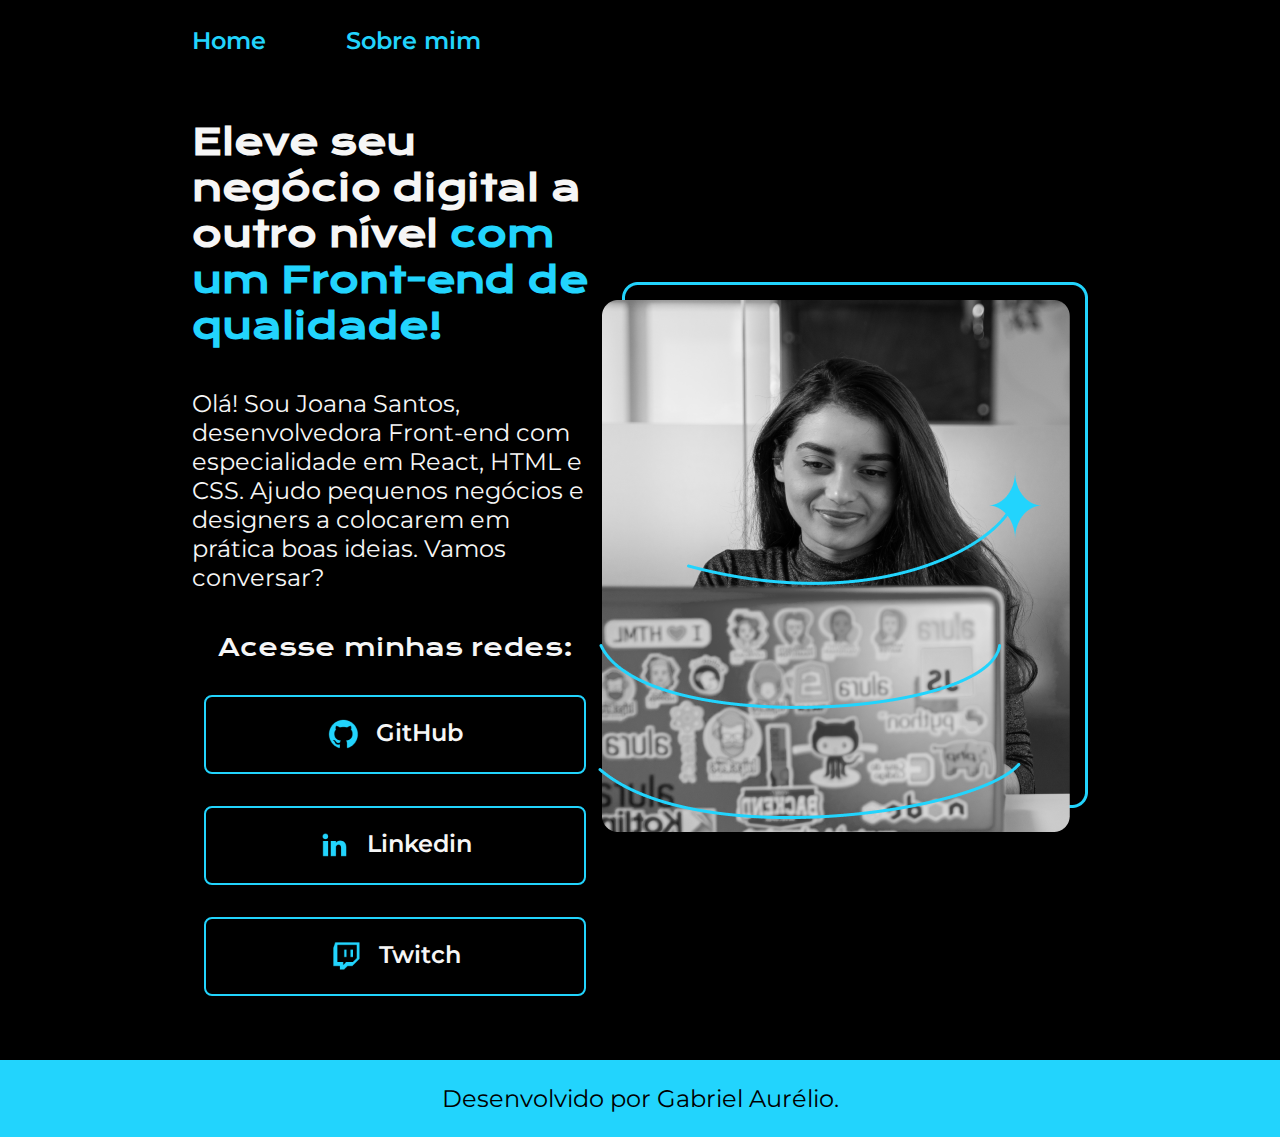
<file: index.html>
<!DOCTYPE html>
<html lang="pt-br">
<head>
    <meta charset="UTF-8">
    <meta http-equiv="X-UA-Compatible" content="IE=edge">
    <meta name="viewport" content="width=device-width, initial-scale=1.0">
    <title>Portfolio</title>
    <link rel="stylesheet" href="./styles/style.css"> <!-- Vinculando o arquivo .css com o .html-->
</head>
<body>
    <header class="cabecalho">
        <nav class="cabecalho__menu">
            <a class="cabecalho__menu__link" href="index.html">Home</a>
            <a class="cabecalho__menu__link" href="about.html">Sobre mim</a>
        </nav>
    </header>       <!-- Cabeçalho-->
    <main class="apresentacao"> <!-- classe colocada posteriormente para utilizar no .CSS-->
        <section class="apresentacao__conteudo">   <!-- Separando o texto em uma seção e a imagem em outra -->
            <h1 class="apresentacao__conteudo__titulo">Eleve seu negócio digital a outro nível <strong class="titulo-destaque">com um Front-end de qualidade!</strong></h1>
            <p class="apresentacao__conteudo__texto">Olá! Sou Joana Santos, desenvolvedora Front-end com especialidade em React, HTML e CSS. Ajudo pequenos negócios e designers a colocarem em prática boas ideias. Vamos conversar?</p>
            <div class="apresentacao__links"> <!-- Divisao da seção, usada para partes mais simples -->
                <h2 class="apresentacao__links__subtitulo">Acesse minhas redes:</h2>
                <a class="apresentacao__links__link" href="https://github.com">
                    <img src="./assets/github.png">
                    GitHub
                </a> <!-- a = ancora/para usar um hiperlink-->
                <a class="apresentacao__links__link" href="https://linkedin.com">
                    <img src="./assets/linkedin.png">
                    Linkedin
                </a>
                <a class="apresentacao__links__link" href="https://twitch.tv">
                    <img src="./assets/twitch.png">
                    Twitch
                </a>
            </div>
        </section>
        <img src="./assets/imagem.png" alt="Foto da Joana Santos">
    </main>           <!--Conteudo principal-->
    <footer class="rodape">           <!-- Rodapé -->
        <p>Desenvolvido por Gabriel Aurélio.</p>
    </footer>       
</body>
</html>
</file>
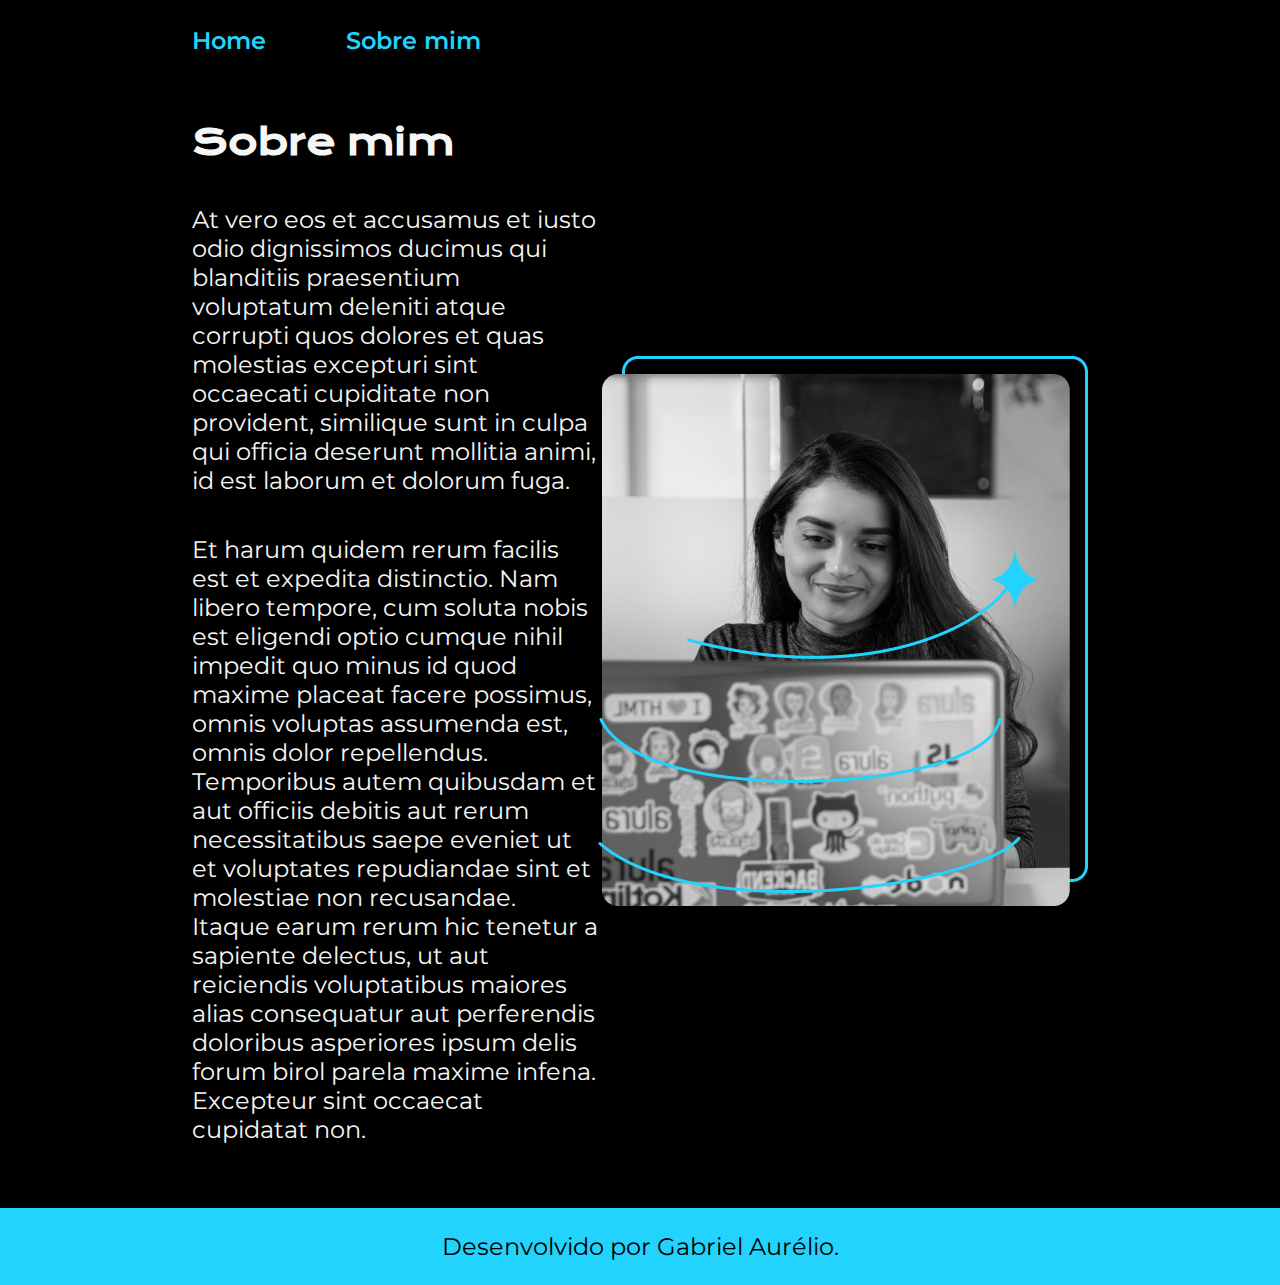
<file: about.html>
<!DOCTYPE html>
<html lang="pt-br">
<head>
    <meta charset="UTF-8">
    <meta http-equiv="X-UA-Compatible" content="IE=edge">
    <meta name="viewport" content="width=device-width, initial-scale=1.0">
    <title>Sobre mim</title>
    <link rel="stylesheet" href="./styles/style.css">
</head>
<body>
    <header class="cabecalho">
        <nav class="cabecalho__menu">
            <a class="cabecalho__menu__link" href="index.html">Home</a>
            <a class="cabecalho__menu__link" href="about.html">Sobre mim</a>
        </nav>
    </header>       <!-- Cabeçalho-->
    <main class="apresentacao">
        <section class="apresentacao__conteudo">
            <h1 class="apresentacao__conteudo__titulo">Sobre mim</h1>
            <p class="apresentacao__conteudo__texto">At vero eos et accusamus et iusto odio dignissimos ducimus qui blanditiis praesentium voluptatum deleniti atque corrupti quos dolores et quas molestias excepturi sint occaecati cupiditate non provident, similique sunt in culpa qui officia deserunt mollitia animi, id est laborum et dolorum fuga.
            </p>
            <p class="apresentacao__conteudo__texto">Et harum quidem rerum facilis est et expedita distinctio. Nam libero tempore, cum soluta nobis est eligendi optio cumque nihil impedit quo minus id quod maxime placeat facere possimus, omnis voluptas assumenda est, omnis dolor repellendus. Temporibus autem quibusdam et aut officiis debitis aut rerum necessitatibus saepe eveniet ut et voluptates repudiandae sint et molestiae non recusandae. Itaque earum rerum hic tenetur a sapiente delectus, ut aut reiciendis voluptatibus maiores alias consequatur aut perferendis doloribus asperiores ipsum delis forum birol parela maxime infena. Excepteur sint occaecat cupidatat non.
            </p>
        </section>
        <img src="./assets/imagem.png" alt="Foto da Joana Santos">
    
    </main>
    <footer class="rodape">           <!-- Rodapé -->
        <p>Desenvolvido por Gabriel Aurélio.</p>
    </footer>  
</body>
</html>
</file>
<file: styles/style.css>
@import url('https://fonts.googleapis.com/css2?family=Krona+One&family=Montserrat:ital,wght@0,100..900;1,100..900&display=swap');/*importando font do google fonts*/

:root{                              /* :root usando para declarar as variaveis globais*/
    --cor-primaria: #000000;      /* Maneira de como declara uma variavel em CSS*/
    --cor-secundaria: #F6F6F6;      /*paleta de cores do adobe ou do colerhunt*/
    --cor-terciaria: #22D4FD;
    --cor-hover:  #272727;

    --fonte-principal: 'Krona One', sans-serif;
    --fonte-secundaria: 'Montserrat', sans-serif;
}

*{                                /*O asterisco serve para selecionar todas as tags do documento (RESET CSS)*/ 
    margin: 0;
    padding: 0;
}
body {
    /* height: 100vh;                 altura é 100% da tela (viewport horizon) para que nao precisa usar o scroll do mouse */
    box-sizing: border-box;        /*encolher o conteudo para caber dentro da body e nao "vazar"*/
    background-color: var(--cor-primaria);     /* cor do fundo */
    color: var(--cor-secundaria)               /* cor do texto */
}

.cabecalho{
    padding: 2% 0 0 15%;                   /*Consultando a documentação do padding para ver quais os parametros*/
}

.cabecalho__menu{
    display: flex;
    gap: 80px;                          /* Espaçamento entre "home" e "sobre mim"*/
}

.cabecalho__menu__link{
    font-family: var(--fonte-secundaria);
    font-size: 24px;
    font-weight: 600;
    color: var(--cor-terciaria);
    text-decoration: none;
}


.apresentacao {                     /* Usou a classe na main pois ela que é o "PAI" */
    display: flex;                  /* Coloca todos os objetos na mesma "direção de linha" */
    align-items: center;            /* Usado para centralizar os itens*/
    justify-content: space-between; /* Usando para justificar (espaçamento) */
    padding: 5% 15%;                    /* Criando margem via chutometro até ficar do jeito que quer (vertical horizontal) */
}

.apresentacao__conteudo{
    width: 615px;                   /* Observando o desenho no Figma é possivel obter essas dimensões*/
    display: flex;
    flex-direction: column;         /* Ambos necessários para ajustar o tamanho das margens no conteudo*/
    gap: 40px;
}

.apresentacao__conteudo__titulo{
    font-size: 36px;
    font-family: var(--fonte-principal);
}

/*strong {} */                    /* Poderia ser usado se só quisesse que grifasse em uma unica cor */
.titulo-destaque {                /* Dar cor a parte destacada do texto utilizando a classe para distinguir */
    color: var(--cor-terciaria)
}

.apresentacao__conteudo__texto {
    font-size: 24px;
    font-family: var(--fonte-secundaria);
}

.apresentacao__links{
    display: flex;
    flex-direction: column;                 /* Deixando os botões na vertical*/
    align-items: center;                    /* Centralizando os botões*/
    justify-content: space-between;         /* olhando qual espaçamento fica melhor no guia de Flexbox*/
    gap: 32px;                              /* Espaçamento dos botões (verificado com alt no figma)*/
}

.apresentacao__links__subtitulo{
    font-family: var(--fonte-principal);    /* Ajustando a fonte */
    font-weight: 400;
    font-size: 24px;
}

.apresentacao__links__link{
    display: flex;                          /*Flexbox para poder alinhar o icone e o texto*/
    justify-content: center;
    gap: 16px;
    border: 2px solid var(--cor-terciaria);            /* Criando a borda estilizada do botão*/
    width: 378px;                           /* largura do botao visto no figma*/
    text-align: center;                     /* centralizando os botões tendo eles como referencia*/
    border-radius: 8px;                    /* arredondar as bordas do botão (valor verificado no figma)*/
    font-size: 24px;                        /* No padding primeiro é o eixo vertical depois o eixo horizontal*/
    padding: 21.5px 0;                      /* Com auxilio do inspecionar voce verifica qual das distancias precisa ser editada, sem seguida usa o alt no figma para verificar esses comprimentos*/
    text-decoration: none;                  /* Retirar as decorações do texto (no caso o sublinhado de hiperlink)*/   
    color: var(--cor-secundaria);
    font-family: var(--fonte-secundaria);
    font-weight: 600;                       /* Deixando em negrito com base no weight dito no figma*/
}

.apresentacao__links__link:hover {          /* Efeito de mududar o fundo quando passar o mouse por cima do botao*/
    background-color: var(--cor-hover);
    padding: 3%;
    cursor: pointer;
}

.rodape{

    padding: 24px;                          /* Distancias ao redor do texto (no caso seria 24 p cima e p baixo)*/
    background-color: var(--cor-terciaria);
    text-align: center;
    font-family: var(--fonte-secundaria);
    color: var(--cor-primaria);
    font-size: 24px;
    font-weight: 400;
}
</file>
